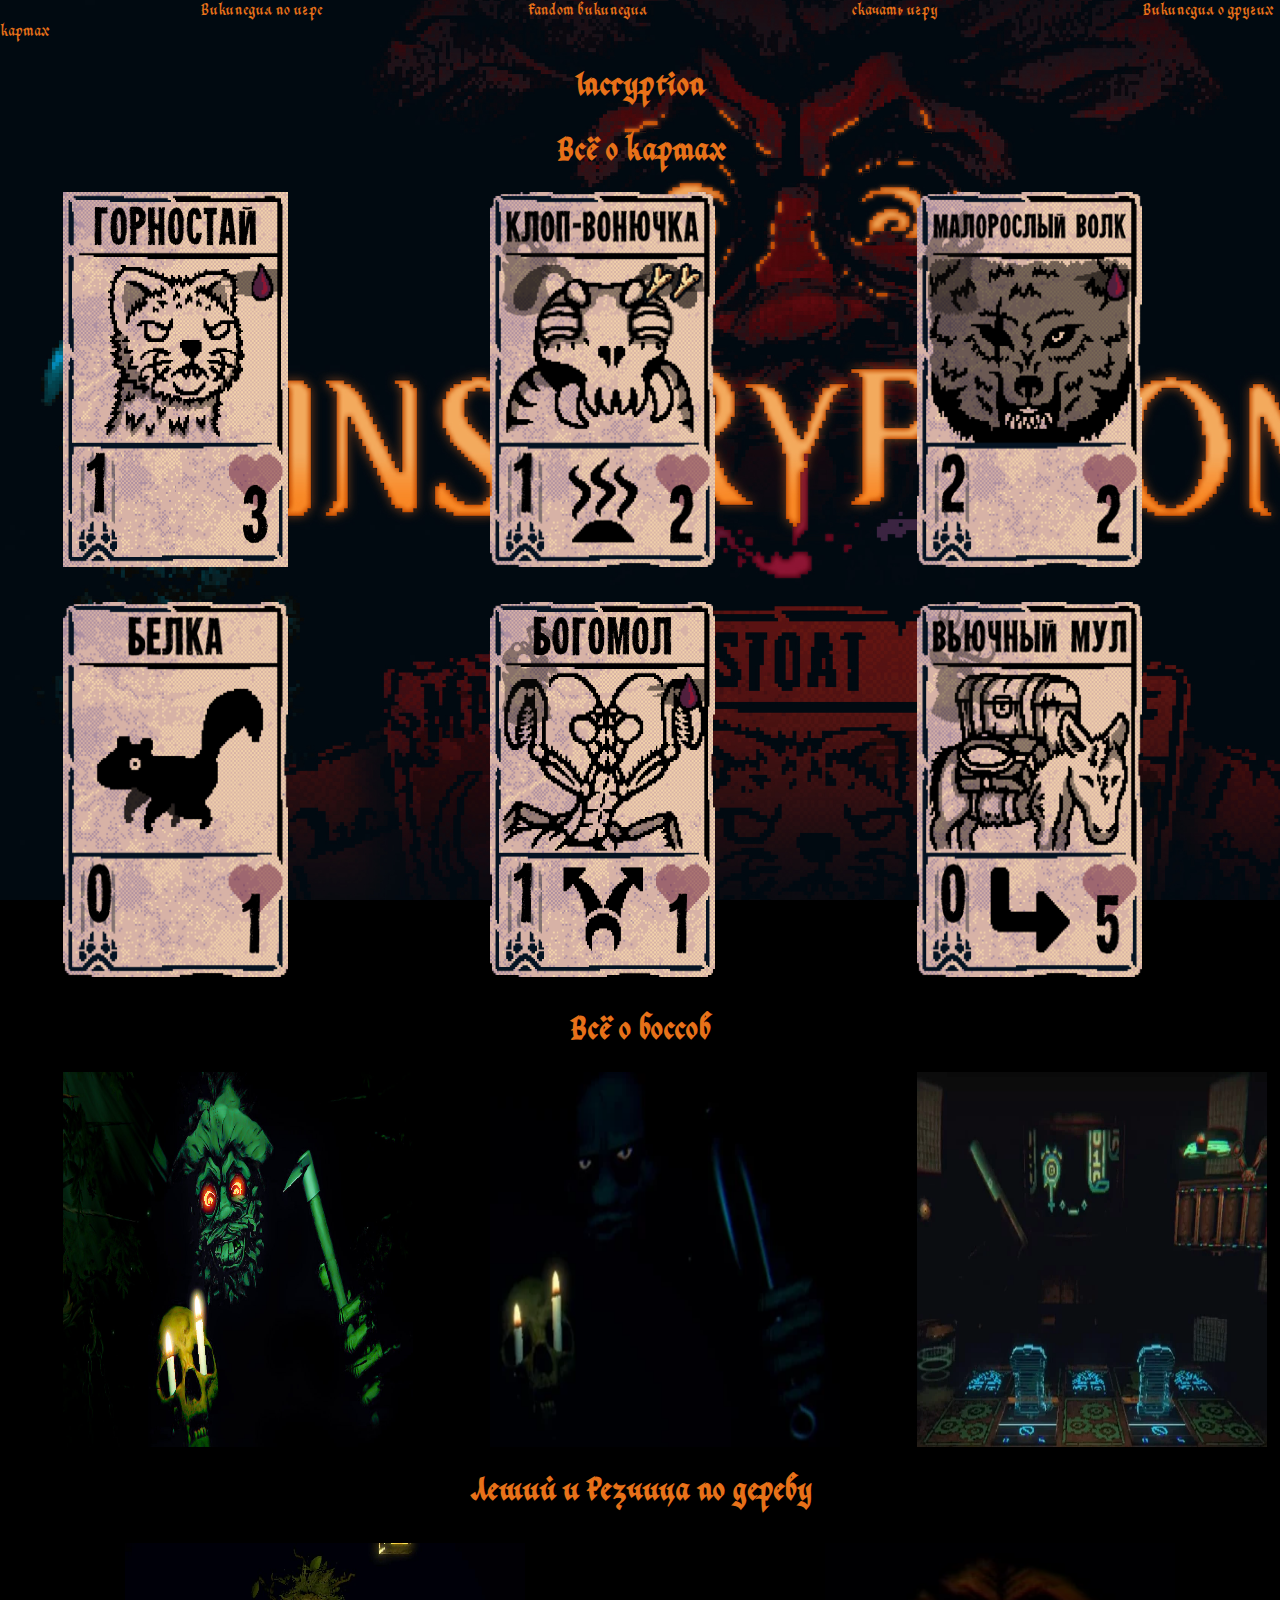
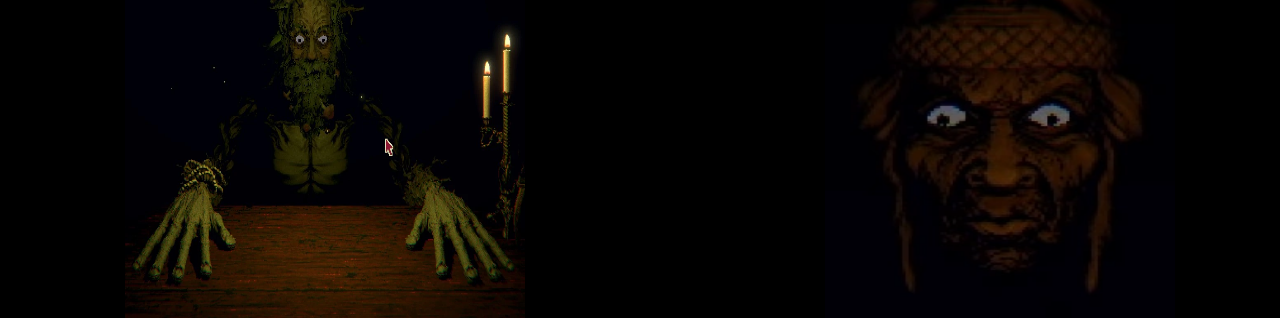
<file: index.html>
<!DOCTYPE html>
<html>
<head>
	<meta charset="utf-8">
	<meta name="viewport" content="width=device-width, initial-scale=1">
	<title class="GG">inscryption</title>
	<link rel="stylesheet" type="text/css" href="18.css">
</head>
<body>
	<div class="A" >
		<div >
			<a href="https://ru.wikipedia.org/wiki/Inscryption#:~:text=Inscryption" class="ah GG">Википедия по игре</a>
			<a href="https://inscryption.fandom.com/ru/wiki/Inscryption_" class="ah GG">Fandom википедия</a>
			<a href="https://store.steampowered.com/app/1092790/Inscryption/" class="ah GG">скачать игру</a>
			<a href="https://inscryption.fandom.com/ru/wiki/" class="ah GG">Википедия о других картах</a>
		</div>
			<h1 class="c GG">Incryption</h1>
		<div class="H">
			<h1 class="GG" style="color:#e77119;text-align: center;">Всё о картах</h1>
		<div class="DD">	
			<div class="I">
				<a href="ff.html">
				<img src="Г.webp" class="II"></a>
			</div>
			<div class="I">
				<a href="f.html">
				<img src="К.webp" class="II"></a>
			</div>
			<div class="I">
				<a href="fff.html">
				<img src="В.webp" class="II"></a>
			</div>
			</div>
		</div>
		<div class="H">
			<div class="DD">
			<div class="IIIIII">
				<a href="bf.html">
					<img src="b.webp"  class="II">
				</a>
			</div>
			<div class="IIIIII">
				<a href="bg.html">
					<img src="G.webp"  class="II">
				</a>
			</div>
			<div class="IIIIII">
				<a href="BM.html">
					<img src="v.webp"  class="II">
				</a>
			</div>
		</div>
		</div>
		<div class="H">
			<h1 class="GG" style="color:#e77119;text-align: center; margin-top: 65px;">Всё о боссов</h1>
			<div class="DD">
			<div class="I">
				<a href="С.html">
					<img src="Ш.jpg"  class="III">
				</a>
			</div>
			<div class="I">
				<a href="Р.html">
					<img src="Р.webp"  class="III">
				</a>
			</div>
			<div class="I">
				<a href="O.html">
					<img src="О.webp"   class="III">
				</a>
			</div>
		</div>
		<div class="H">
			<div class="Div">
			<h1 style="color:#e77119; text-align: center;" class="GG">Леший и Резчица по дереву</h1>
		</div>
		<div class="div">
		</div>
			<div class="DD">
			<a href="L.html">
				<img src="Л.webp" class="IIII">
			</a>
				<a href="1a.html">
					<img src="d.webp" class="III ml">
				</a>
			</div>
		</div>
	</div>
</body>
</html>
</file>
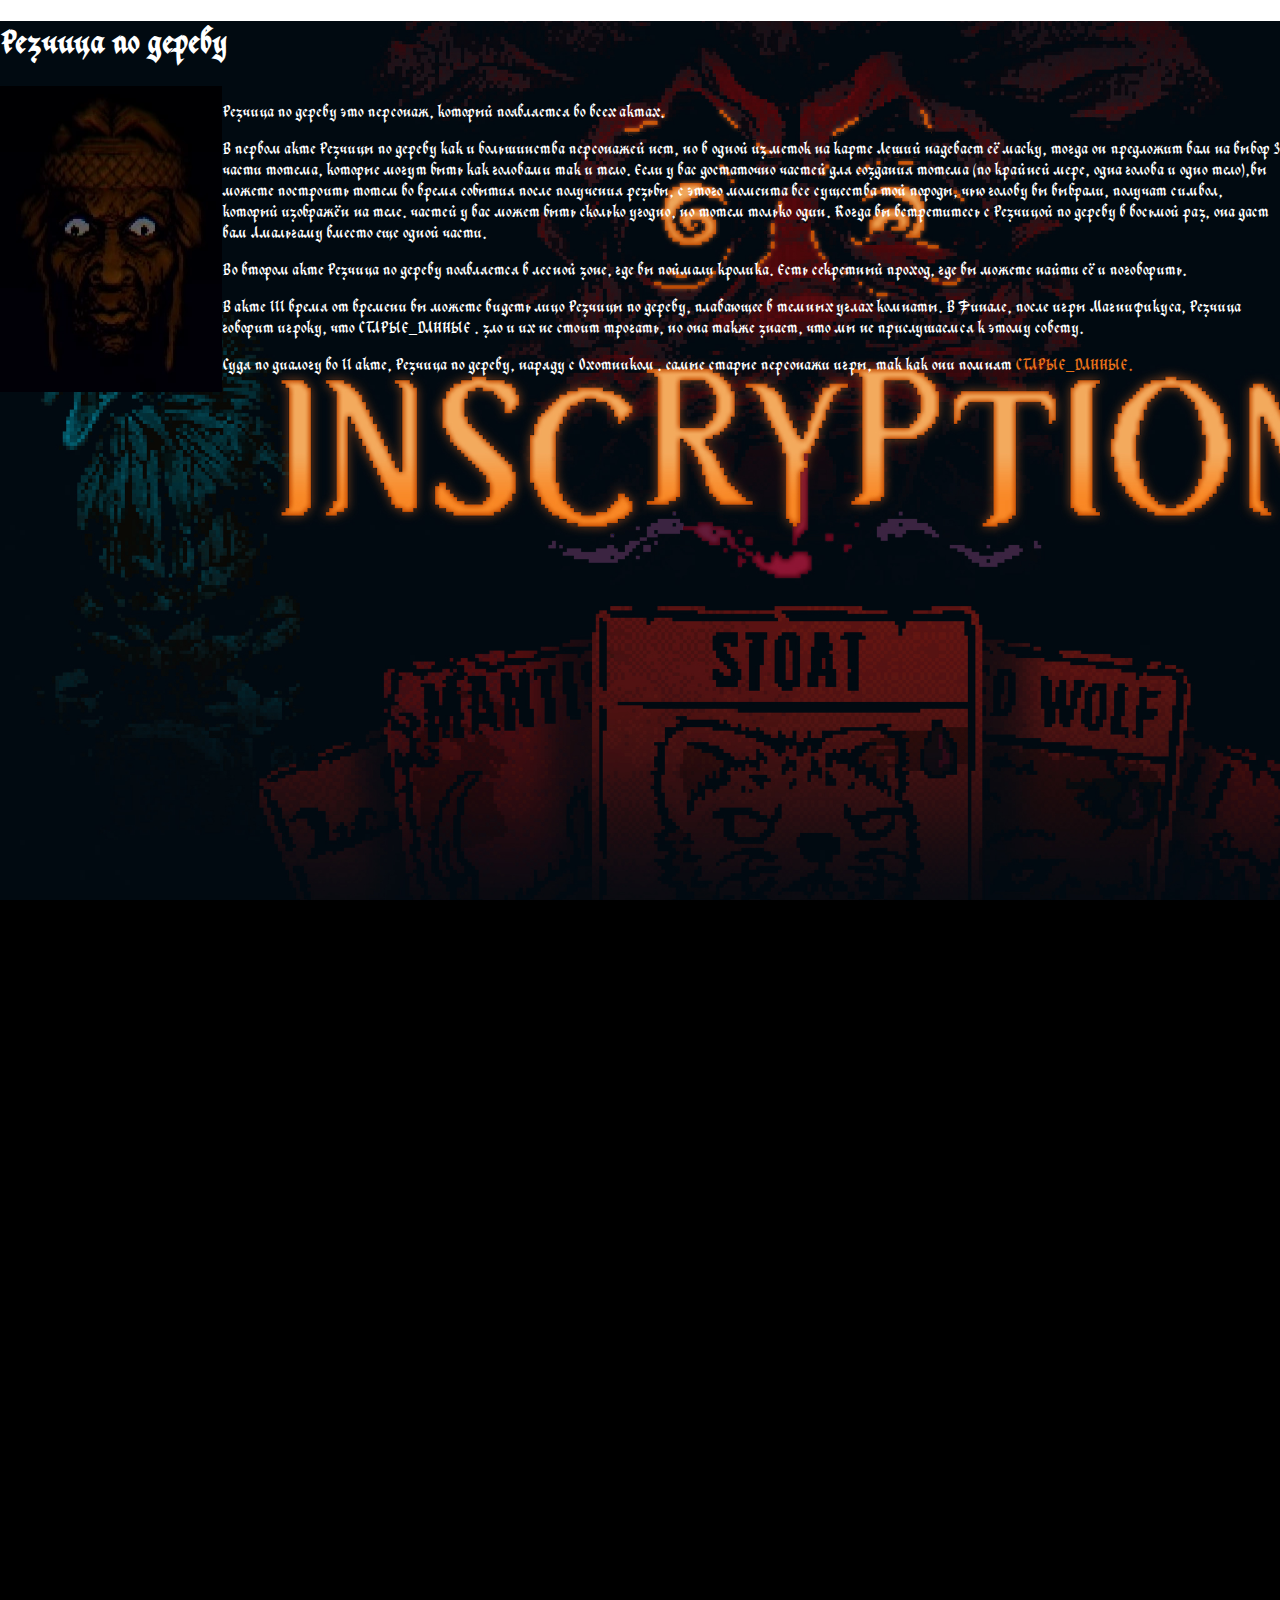
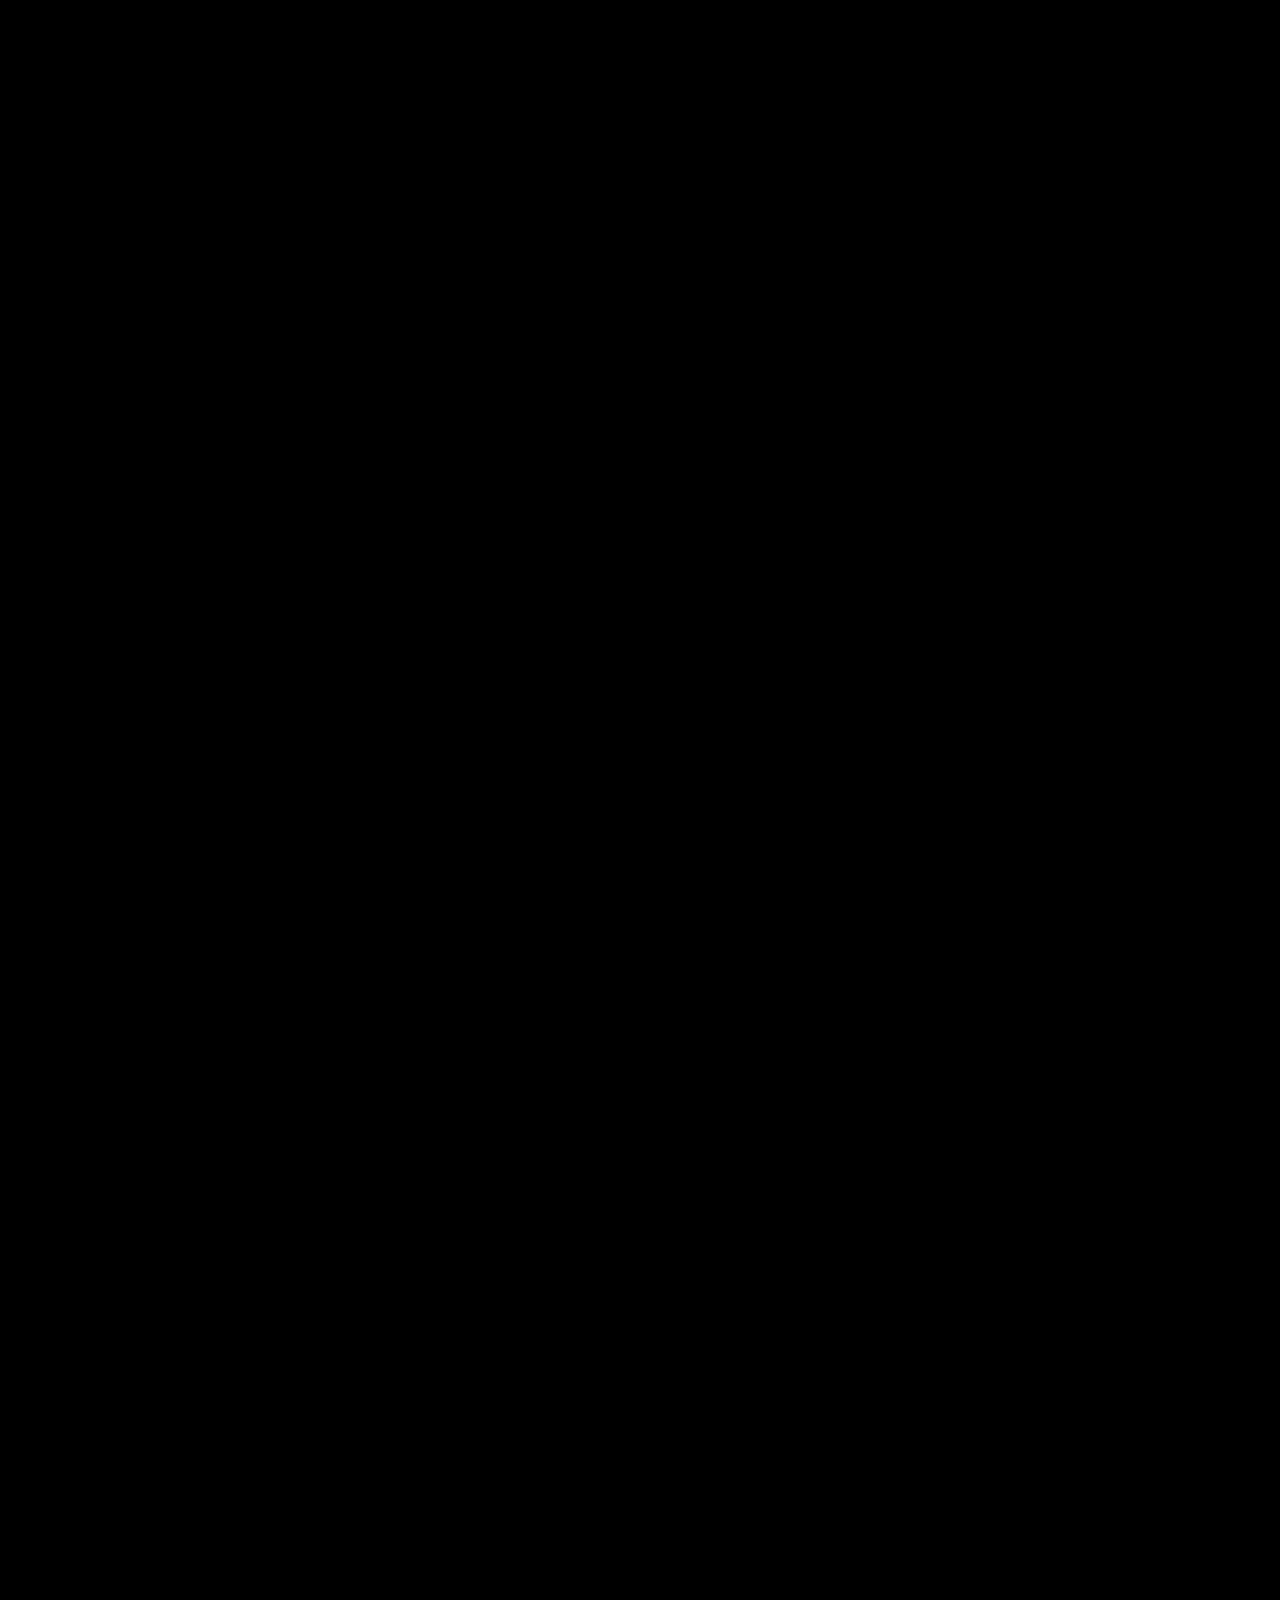
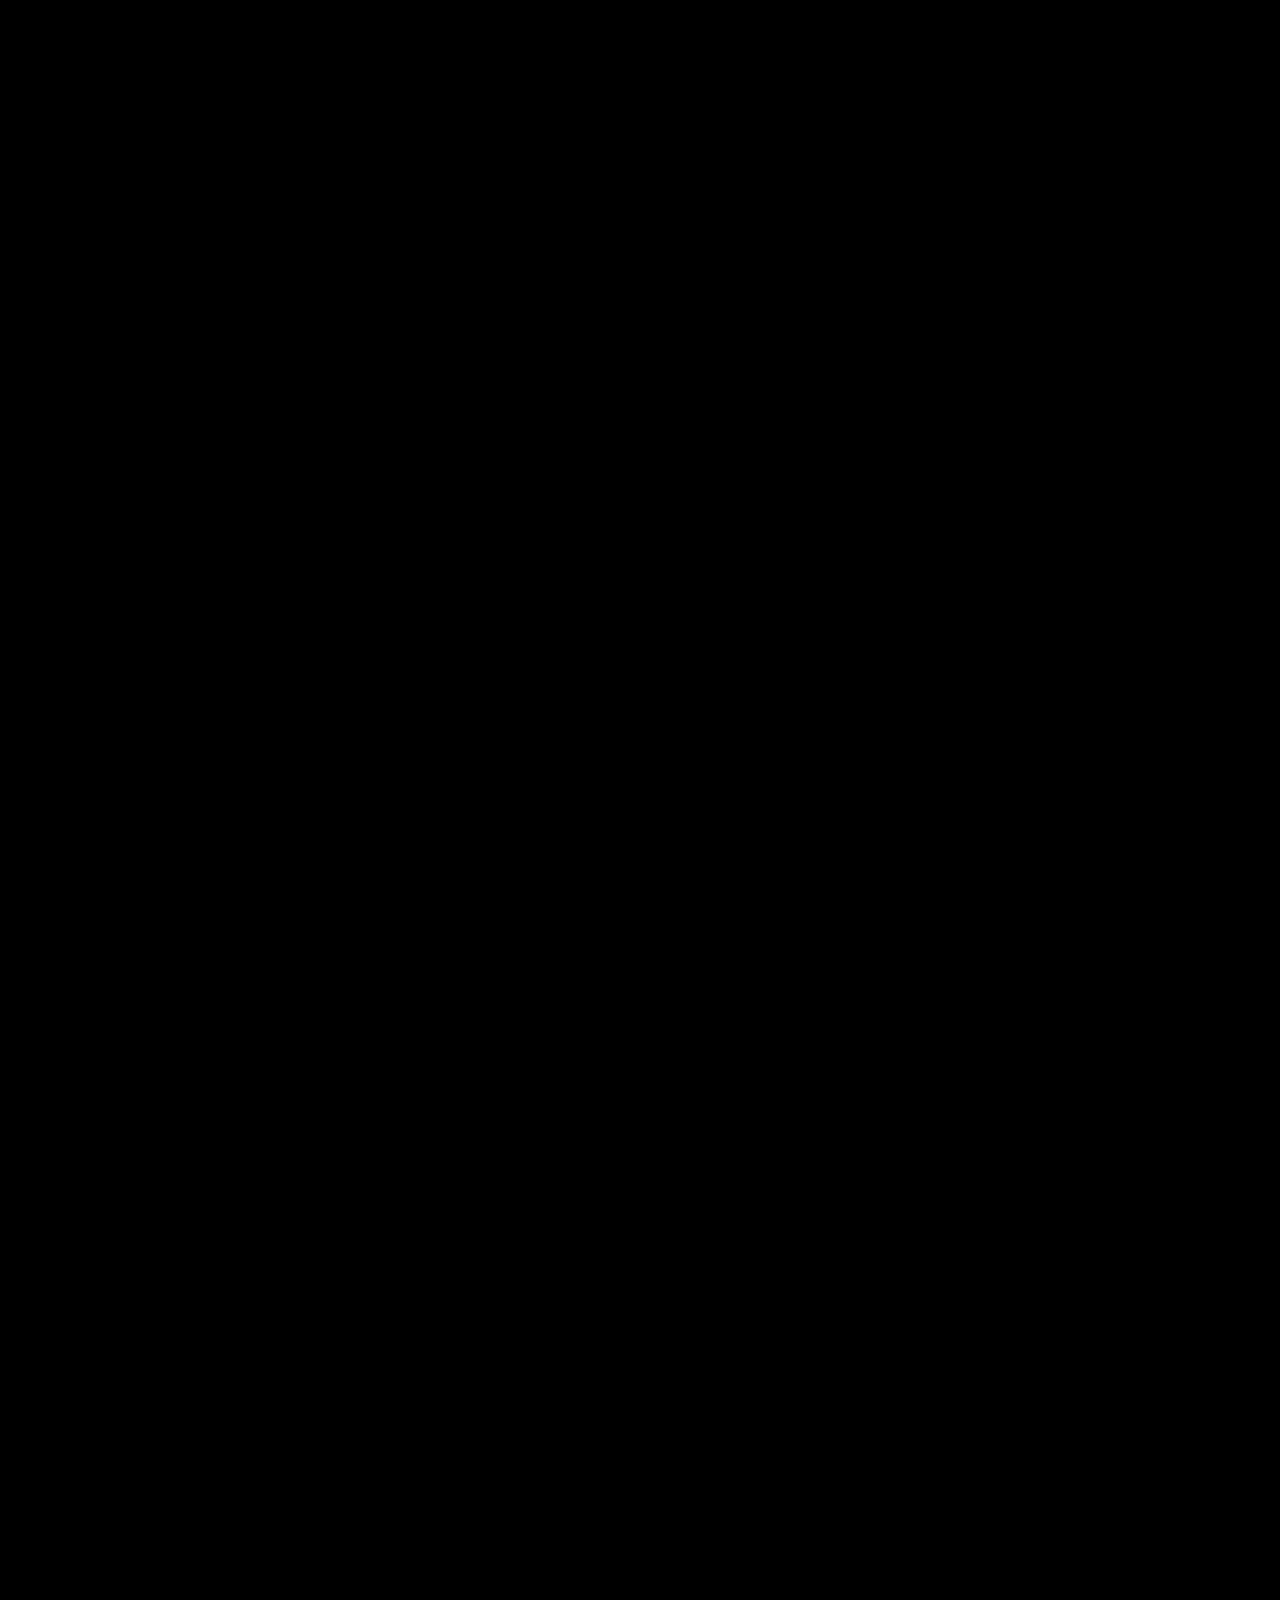
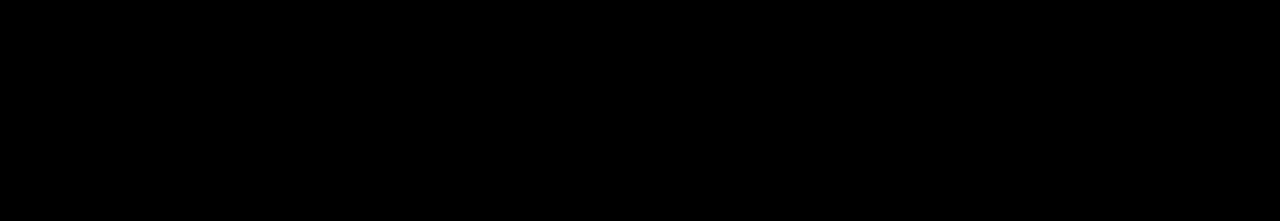
<file: 1a.html>
<!DOCTYPE html>
<html>
<head>
	<meta charset="utf-8">
	<meta name="viewport" content="width=device-width, initial-scale=1">
	<title>Резчица по дереву</title>
	<link rel="stylesheet" type="text/css" href="18.css">
</head>
<body>
<div style="background: black;
	height: 5000px;
	background-size: cover;
	background-image: url(i.jpg);
	background-repeat: no-repeat;
	background-attachment: fixed;" class="GG">
	<h1 style="color: white;" > Резчица по дереву</h1>
		<div style="display: flex;"><img src="d.webp">
			<div>
				<p style="color:white;">Резчица по дереву это персонаж, который появляется во всех актах.</p>
				<p style="color:white;">В первом акте Резчицы по дереву как и большинства персонажей нет, но в одной из меток на карте Леший надевает её маску, тогда он предложит вам на выбор 3 части тотема, которые могут быть как головами так и тело. Если у вас достаточно частей для создания тотема (по крайней мере, одна голова и одно тело),вы можете построить тотем во время события после получения резьбы, с этого момента все существа той породы, чью голову вы выбрали, получат символ, который изображён на теле; частей у вас может быть сколько угодно, но тотем только один. Когда вы встретитесь с Резчицой по дереву в восьмой раз, она даст вам Амальгаму вместо еще одной части.</p>
				<p style="color:white;">Во втором акте Резчица по дереву появляется в лесной зоне, где вы поймали кролика. Есть секретный проход, где вы можете найти её и поговорить.</p>
				<p style="color:white;">В акте III время от времени вы можете видеть лицо Резчицы по дереву, плавающее в темных углах комнаты. В Финале, после игры Магнификуса, Резчица говорит игроку, что СТАРЫЕ_ДАННЫЕ — зло и их не стоит трогать, но она также знает, что мы не прислушаемся к этому совету.</p>
				<p style="color:white;">Судя по диалогу во II акте, Резчица по дереву, наряду с Охотником — самые старые персонажи игры, так как они помнят <a href="https://inscryption.fandom.com/ru/wiki/" class="ahh"> СТАРЫЕ_ДАННЫЕ.</a></p>
				<p style="color:white;"></p>
				<p style="color:white;"></p>
			</div>
		</div>
</div>
</body></html>
</file>
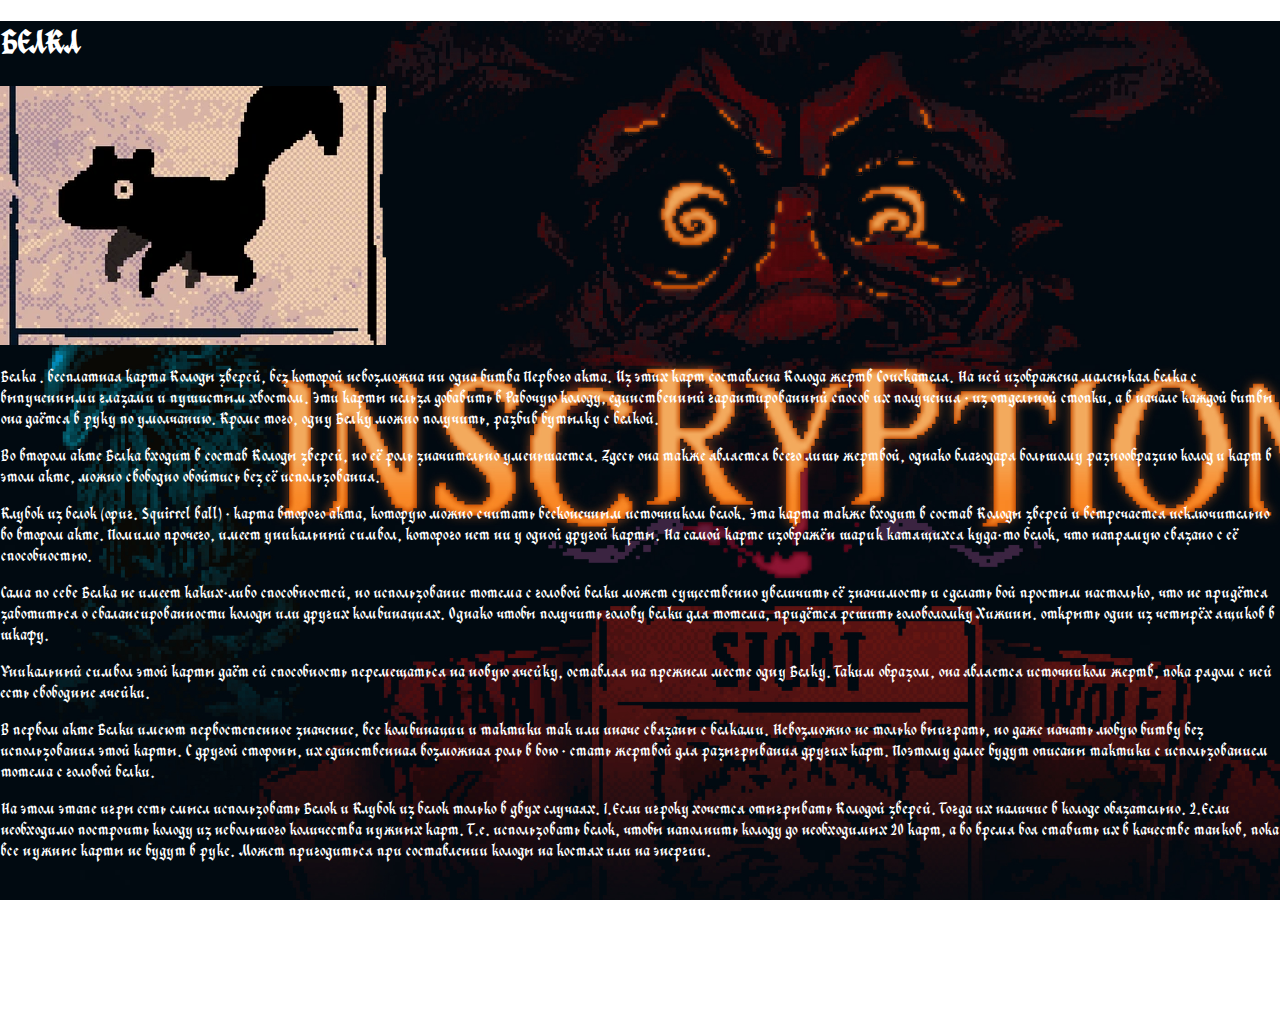
<file: bf.html>
<!DOCTYPE html>
<html>
<head>
	<meta charset="utf-8">
	<meta name="viewport" content="width=device-width, initial-scale=1">
		<link rel="stylesheet" type="text/css" href="18.css">
	<title>Колода зверей</title>
</head>
<body>
<div style="height: 1000px;
	background-size: cover;
	background-image: url(i.jpg);
	background-repeat: no-repeat;
	background-attachment: fixed;"
	class="GG">
	<h1 style="color:white;">БЕЛКА</h1>
	<img src="BB.webp">
<p style="color: white; ">Белка  — бесплатная карта Колоды зверей, без которой невозможна ни одна битва Первого акта. Из этих карт составлена Колода жертв Соискателя. На ней изображена маленькая белка с выпученными глазами и пушистым хвостом. Эти карты нельзя добавить в Рабочую колоду, единственный гарантированный способ их получения - из отдельной стопки, а в начале каждой битвы она даётся в руку по умолчанию. Кроме того, одну Белку можно получить, разбив бутылку с белкой.</p>
<p style="color:white;">Во втором акте Белка входит в состав Колоды зверей, но её роль значительно уменьшается. Здесь она также является всего лишь жертвой, однако благодаря большому разнообразию колод и карт в этом акте, можно свободно обойтись без её использования.</p>
<p style="color:white;">Клубок из белок (ориг. Squirrel ball) - карта второго акта, которую можно считать бесконечным источником белок. Эта карта также входит в состав Колоды зверей и встречается исключительно во втором акте. Помимо прочего, имеет уникальный символ, которого нет ни у одной другой карты. На самой карте изображён шарик катящихся куда-то белок, что напрямую связано с её способностью.</p>
<p style="color:white;">Сама по себе Белка не имеет каких-либо способностей, но использование тотема с головой белки может существенно увеличить её значимость и сделать бой простым настолько, что не придётся заботиться о сбалансированности колоды или других комбинациях. Однако чтобы получить голову белки для тотема, придётся решить головоломку Хижины: открыть один из четырёх ящиков в шкафу.</p>
<p style="color:white;">Уникальный символ этой карты даёт ей способность перемещаться на новую ячейку, оставляя на прежнем месте одну Белку. Таким образом, она является источником жертв, пока рядом с ней есть свободные ячейки.</p>
<p style="color:white;">В первом акте Белки имеют первостепенное значение, все комбинации и тактики так или иначе связаны с белками. Невозможно не только выиграть, но даже начать любую битву без использования этой карты. С другой стороны, их единственная возможная роль в бою - стать жертвой для разыгрывания других карт. Поэтому далее будут описаны тактики с использованием тотема с головой белки.

</p>
<p style="color:white;">На этом этапе игры есть смысл использовать Белок и Клубок из белок только в двух случаях:

1.Если игроку хочется отыгрывать Колодой зверей. Тогда их наличие в колоде обязательно.
2.Если необходимо построить колоду из небольшого количества нужных карт. Т.е. использовать белок, чтобы наполнить колоду до необходимых 20 карт, а во время боя ставить их в качестве танков, пока все нужные карты не будут в руке. Может пригодиться при составлении колоды на костях или на энергии.</p>
</div>
</body>
</html>
</file>
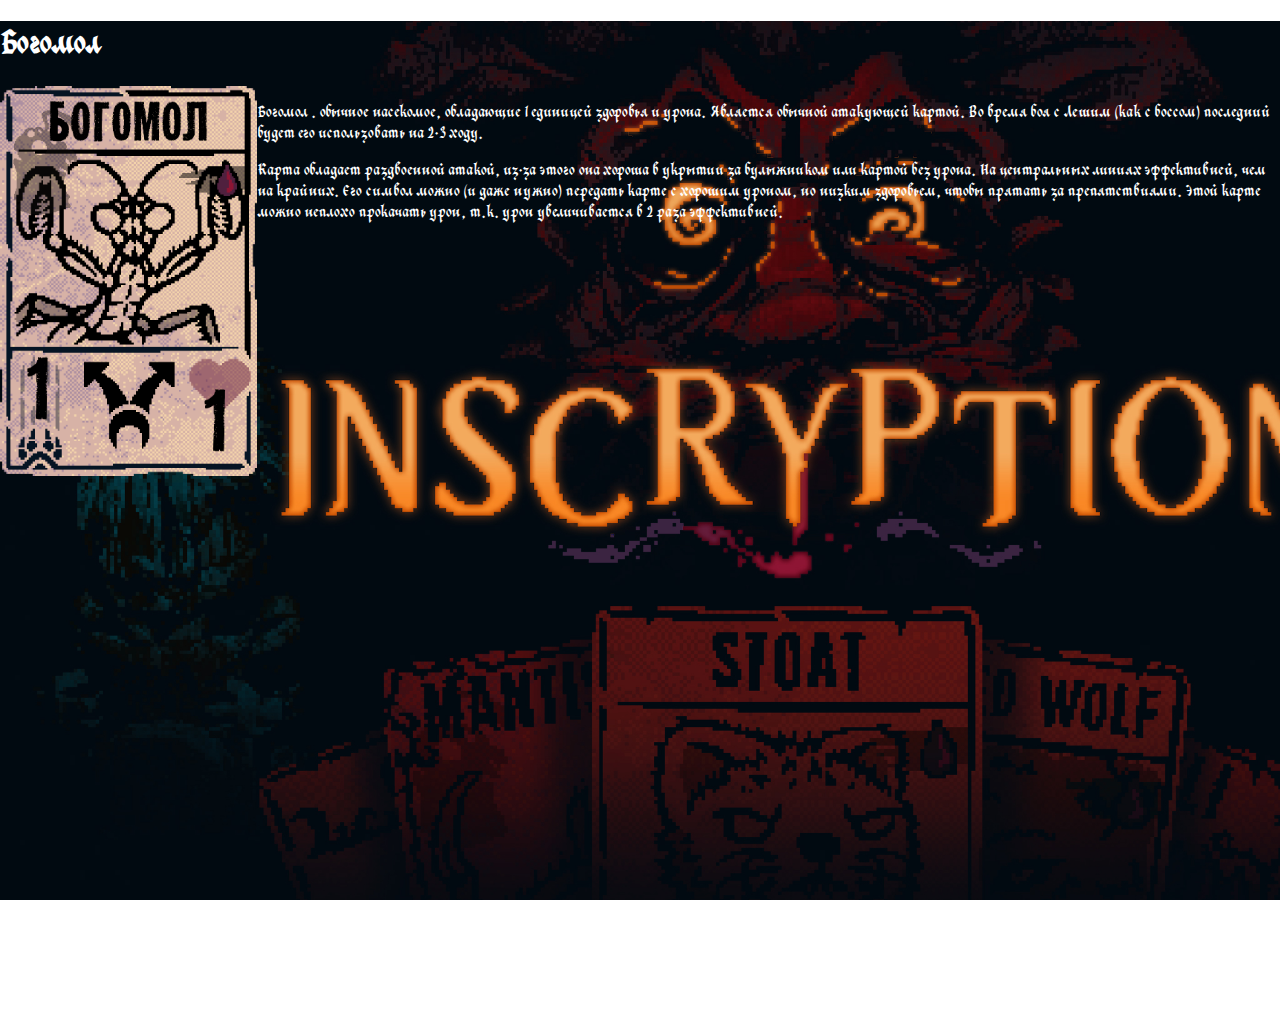
<file: bg.html>
<!DOCTYPE html>
<html>
<head>
	<meta charset="utf-8">
	<meta name="viewport" content="width=device-width, initial-scale=1">
		<link rel="stylesheet" type="text/css" href="18.css">
	<title>Колода зверей</title>
</head>
<body>
<div style="height: 1000px;
	background-size: cover;
	background-image: url(i.jpg);
	background-repeat: no-repeat;
	background-attachment: fixed;" class="GG">
	<h1 style="color:white;">Богомол</h1>
	<div style="display: flex;">
	<img src="G.webp" style="height:390px; width: 290px;">
	<div>
	<p style="color:white;">Богомол — обычное насекомое, обладающие 1 единицей здоровья и урона. Является обычной атакующей картой. Во время боя с Лешим (как с боссом) последний будет его использовать на 2-3 ходу.</p>
	<p style="color:white;">Карта обладает раздвоенной атакой, из-за этого она хороша в укрытии за булыжником или картой без урона. На центральных линиях эффективней, чем на крайних. Его символ можно (и даже нужно) передать карте с хорошим уроном, но низким здоровьем, чтобы прятать за препятствиями. Этой карте можно неплохо прокачать урон, т.к. урон увеличивается в 2 раза эффективней.</p></div>
</div>
</div>
</body>
</html>
</file>
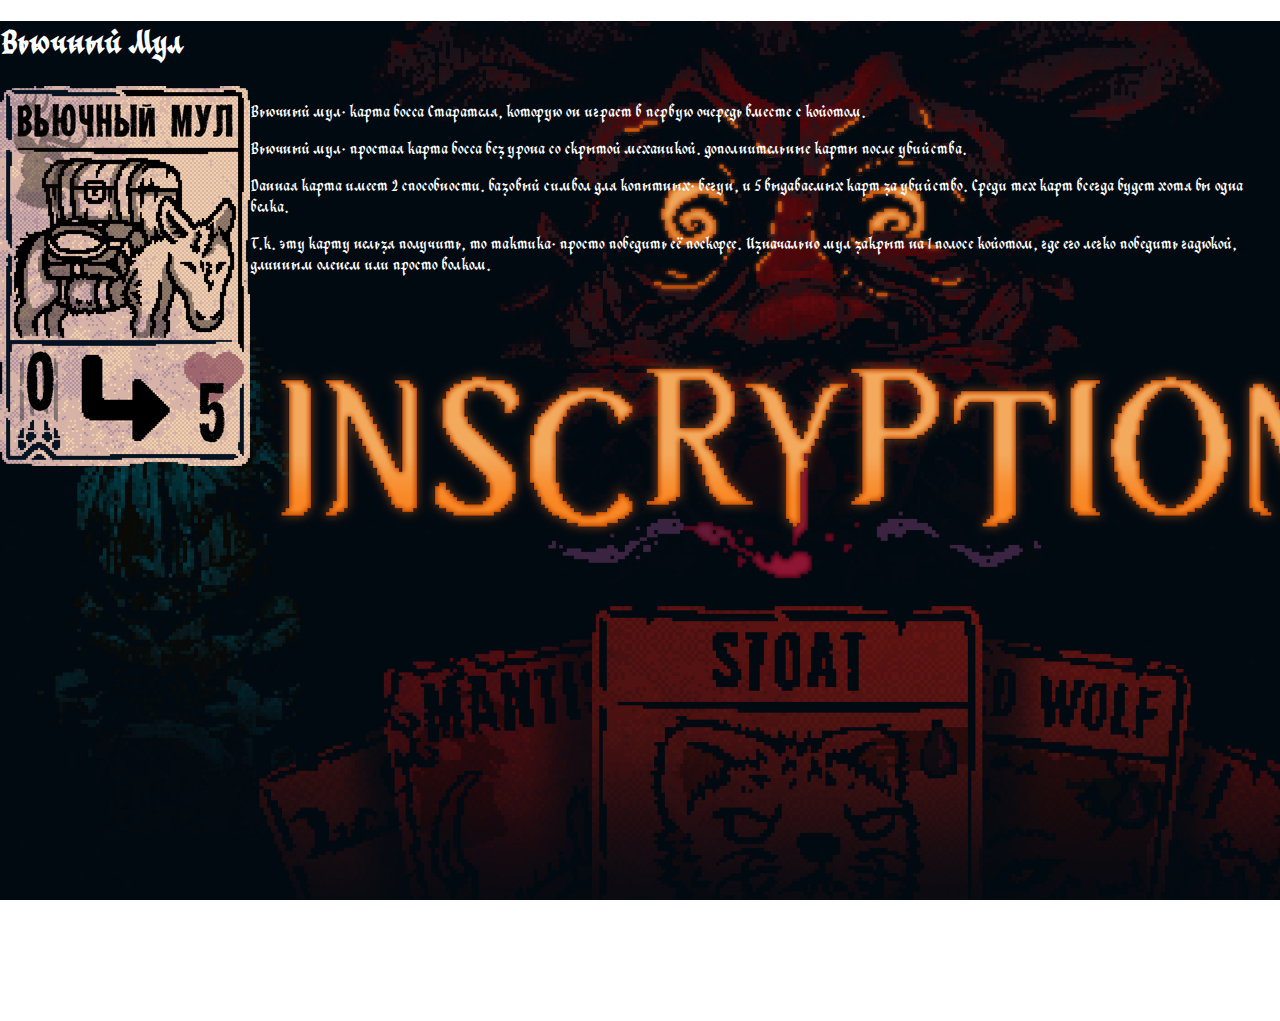
<file: BM.html>
<!DOCTYPE html>
<html>
<head>
	<meta charset="utf-8">
	<meta name="viewport" content="width=device-width, initial-scale=1">
	<title >Колода зверей</title>
	<link rel="stylesheet" type="text/css" href="18.css">
</head>
<body>
<div style="height: 1000px;
	background-size: cover;
	background-image: url(i.jpg);
	background-repeat: no-repeat;
	background-attachment: fixed; "class="GG">
	<h1 style="color:white;">Вьючный Мул</h1>
	<div style="display: flex;">
	<img src="v.webp">
	<div>
	<p style="color: white;">Вьючный мул- карта босса Старателя, которую он играет в первую очередь вместе с койотом.</p>
	<p style="color: white;">Вьючный мул- простая карта босса без урона со скрытой механикой: дополнительные карты после убийства.</p>
	<p style="color: white;">Данная карта имеет 2 способности: базовый символ для копытных- бегун, и 5 выдаваемых карт за убийство. Среди тех карт всегда будет хотя бы одна белка.</p>
	<p style="color: white;">Т.к. эту карту нельзя получить, то тактика- просто победить её поскорее. Изначально мул закрыт на 1 полосе койотом, где его легко победить гадюкой, длинным оленем или просто волком.</p></div></div>
</div>
</body>
</html>
</file>
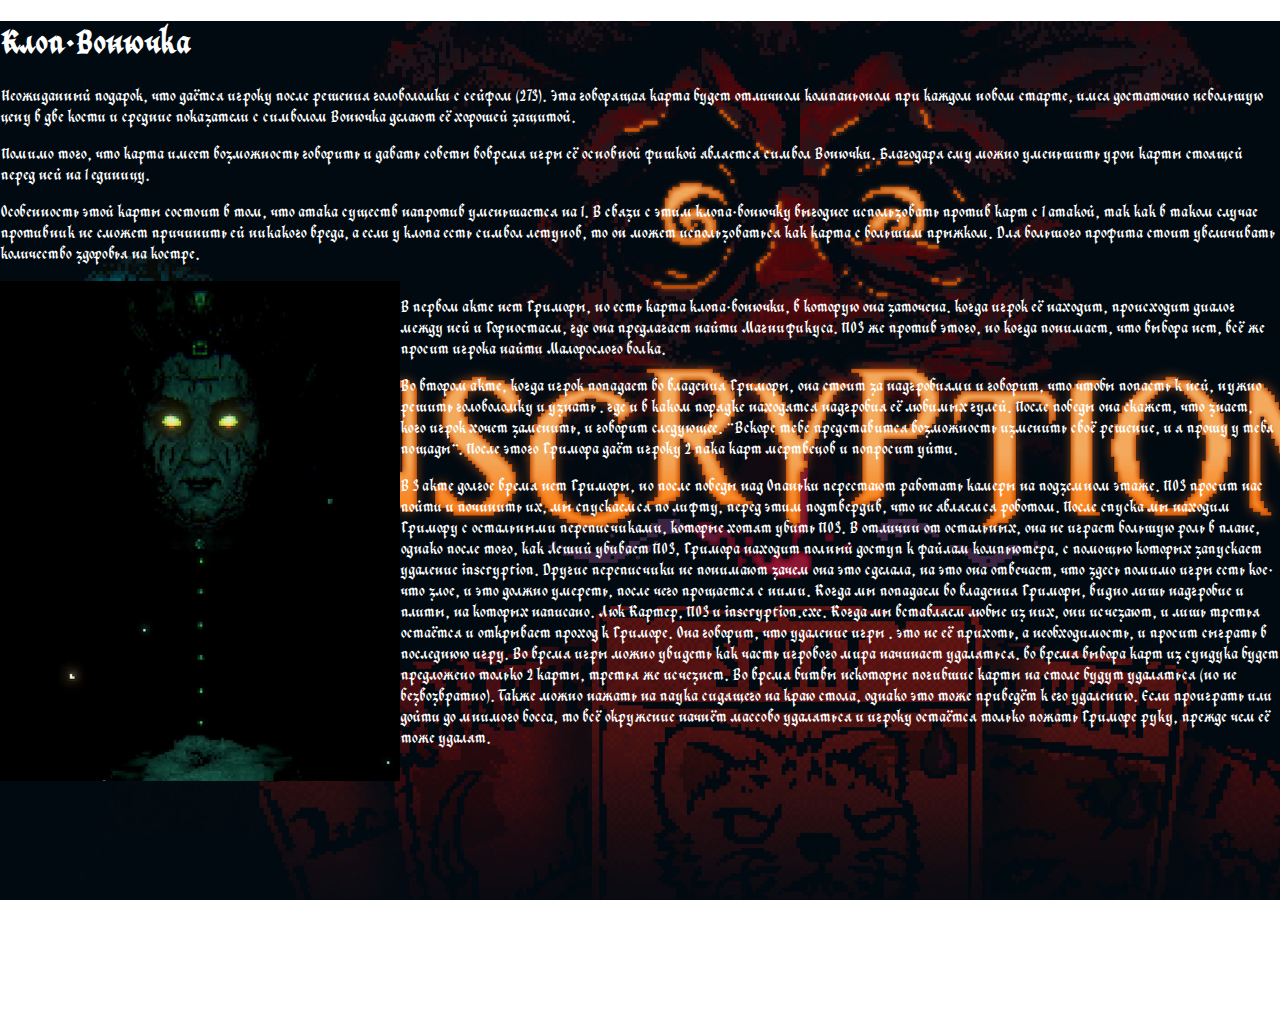
<file: f.html>
<!DOCTYPE html>
<html>
<head>
	<meta charset="utf-8">
	<meta name="viewport" content="width=device-width, initial-scale=1">
	<title >Говорящая карта</title>
	<link rel="stylesheet" type="text/css" href="18.css">
</head>
<body>
	<div style="height: 1000px;
	background-size: cover;
	background-image: url(i.jpg);
	background-repeat: no-repeat;
	background-attachment: fixed;
	" class="GG">
	<h1 style="color: white;">Клоп-Вонючка</h1>
	<p style="color: white;">Неожиданный подарок, что даётся игроку после решения головоломки с сейфом (273). Эта говорящая карта будет отличном компаньоном при каждом новом старте, имея достаточно небольшую цену в две кости и средние показатели с символом Вонючка делают её хорошей защитой.</p>
	<p style="color: white;">Помимо того, что карта имеет возможность говорить и давать советы вовремя игры её основной фишкой является символ Вонючки. Благодаря ему можно уменьшить урон карты стоящей перед ней на 1 единицу.</p>
	<p style="color: white;">Особенность этой карты состоит в том, что атака существ напротив уменьшается на 1. В связи с этим клопа-вонючку выгоднее использовать против карт с 1 атакой, так как в таком случае противник не сможет причинить ей никакого вреда, а если у клопа есть символ летунов, то он может использоваться как карта с большим прыжком. Для большого профита стоит увеличивать количество здоровья на костре.</p>
	<div style="display: flex;">
		<img src="Gr.webp" style="height:500px; width: 450px;">
		<div>
	<p style="color: white;">В первом акте нет Гриморы, но есть карта клопа-вонючки, в которую она заточена; когда игрок её находит, происходит диалог между ней и Горностаем, где она предлагает найти Магнификуса. П03 же против этого, но когда понимает, что выбора нет, всё же просит игрока найти Малорослого волка.</p>
	<p style="color: white;">Во втором акте, когда игрок попадает во владения Гриморы, она стоит за надгробиями и говорит, что чтобы попасть к ней, нужно решить головоломку и узнать – где и в каком порядке находятся надгробия её любимых гулей. После победы она скажет, что знает, кого игрок хочет заменить, и говорит следующее: "Вскоре тебе представится возможность изменить своё решение, и я прошу у тебя пощады". После этого Гримора даёт игроку 2 пака карт мертвецов и попросит уйти.</p>
	<p style="color:white;">В 3 акте долгое время нет Гриморы, но после победы над Опаньки перестают работать камеры на подземном этаже. П03 просит нас пойти и починить их, мы спускаемся по лифту, перед этим подтвердив, что не являемся роботом. После спуска мы находим Гримору с остальными переписчиками, которые хотят убить П03. В отличии от остальных, она не играет большую роль в плане, однако после того, как Леший убивает П03, Гримора находит полный доступ к файлам компьютера, с помощью которых запускает удаление inscryption. Другие переписчики не понимают зачем она это сделала, на это она отвечает, что здесь помимо игры есть кое-что злое, и это должно умереть, после чего прощается с ними. Когда мы попадаем во владения Гриморы, видно лишь надгробие и плиты, на которых написано: Люк Картер, П03 и inscryption.exe. Когда мы вставляем любые из них, они исчезают, и лишь третья остаётся и открывает проход к Гриморе. Она говорит, что удаление игры – это не её прихоть, а необходимость, и просит сыграть в последнюю игру. Во время игры можно увидеть как часть игрового мира начинает удаляться: во время выбора карт из сундука будет предложено только 2 карты, третья же исчезнет; Во время битвы некоторые погибшие карты на столе будут удаляться (но не безвозвратно); Также можно нажать на паука сидящего на краю стола, однако это тоже приведёт к его удалению. Если проиграть или дойти до мнимого босса, то всё окружение начнёт массово удаляться и игроку остаётся только пожать Гриморе руку, прежде чем её тоже удалят.

</p>
</div>
	</div>	

</div>
</body>
</html>
</file>
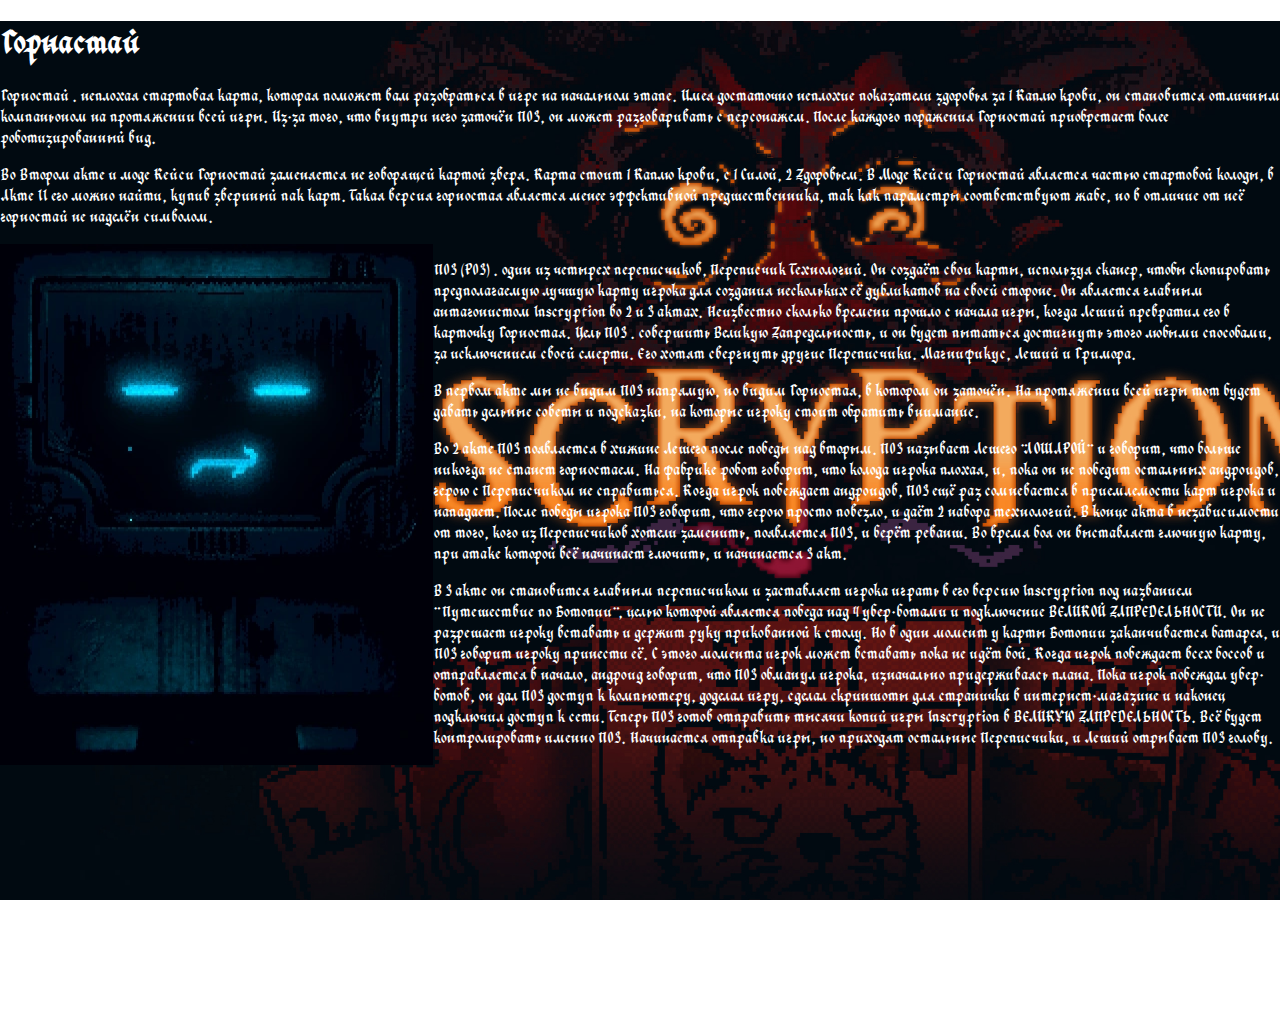
<file: ff.html>
<!DOCTYPE html>
<html>
<head>
	<meta charset="utf-8">
	<meta name="viewport" content="width=device-width, initial-scale=1">
<title>Говоращая карта</title>	<link rel="stylesheet" type="text/css" href="18.css">
</head>
<body>
<div style="height: 1000px;
	background-size: cover;
	background-image: url(i.jpg);
	background-repeat: no-repeat;
	background-attachment: fixed;" class="GG">
<h1 style="color: white;" >Горнастай</h1>
<p style="color: white;">Горностай — неплохая стартовая карта, которая поможет вам разобраться в игре на начальном этапе. Имея достаточно неплохие показатели здоровья за 1 Каплю крови, он становится отличным компаньоном на протяжении всей игры. Из-за того, что внутри него заточён П03, он может разговаривать с персонажем. После каждого поражения Горностай приобретает более роботизированный вид.</p>
<p style="color: white;">Во Втором акте и моде Кейси Горностай заменяется не говорящей картой зверя. Карта стоит 1 Каплю крови, с 1 Силой, 2 Здоровьем. В Моде Кейси Горностай является частью стартовой колоды, в Акте II его можно найти, купив звериный пак карт. Такая версия горностая является менее эффективной предшественника, так как параметры соответствуют жабе, но в отличие от неё горностай не наделён символом.</p>
<div style="display: flex;">
<img src="ПОЗ.webp">
<div>
<p style="color: white;">П03 (P03) — один из четырех переписчиков, Переписчик Технологий. Он создаёт свои карты, используя сканер, чтобы скопировать предполагаемую лучшую карту игрока для создания нескольких её дубликатов на своей стороне. Он является главным антагонистом Inscryption во 2 и 3 актах.

Неизвестно сколько времени прошло с начала игры, когда Леший превратил его в карточку Горностая.

Цель П03 — совершить Великую Запредельность, и он будет пытаться достигнуть этого любыми способами, за исключением своей смерти. Его хотят свергнуть другие Переписчики: Магнификус, Леший и Гримора.</p>
<p style="color: white;">В первом акте мы не видим П03 напрямую, но видим Горностая, в котором он заточён. На протяжении всей игры тот будет давать дельные советы и подсказки, на которые игроку стоит обратить внимание.</p>
<p style="color: white;">Во 2 акте П03 появляется в хижине Лешего после победы над вторым. П03 называет Лешего "ЛОШАРОЙ" и говорит, что больше никогда не станет горностаем. На фабрике робот говорит, что колода игрока плохая, и, пока он не победит остальных андроидов, герою с Переписчиком не справиться. Когда игрок побеждает андроидов, П03 ещё раз сомневается в приемлемости карт игрока и нападает. После победы игрока П03 говорит, что герою просто повезло, и даёт 2 набора технологий. В конце акта в независимости от того, кого из Переписчиков хотели заменить, появляется П03, и берёт реванш. Во время боя он выставляет глючную карту, при атаке которой всё начинает глючить, и начинается 3 акт.</p>
<p style="color: white;">В 3 акте он становится главным переписчиком и заставляет игрока играть в его версию Inscryption под названием "Путешествие по Ботопии", целью которой является победа над 4 убер-ботами и подключение ВЕЛИКОЙ ЗАПРЕДЕЛЬНОСТИ. Он не разрешает игроку вставать и держит руку прикованной к столу. Но в один момент у карты Ботопии заканчивается батарея, и П03 говорит игроку принести её. С этого момента игрок может вставать пока не идёт бой. Когда игрок побеждает всех боссов и отправляется в начало, андроид говорит, что П03 обманул игрока, изначально придерживаясь плана. Пока игрок побеждал убер-ботов, он дал П03 доступ к компьютеру, доделал игру, сделал скриншоты для странички в интернет-магазине и наконец подключил доступ к сети. Теперь П03 готов отправить тысячи копий игры Inscryption в ВЕЛИКУЮ ЗАПРЕДЕЛЬНОСТЬ. Всё будет контролировать именно П03. Начинается отправка игры, но приходят остальные Переписчики, и Леший отрывает П03 голову.</p>
</div>
</div>
</div>
</body>
</html>
</file>
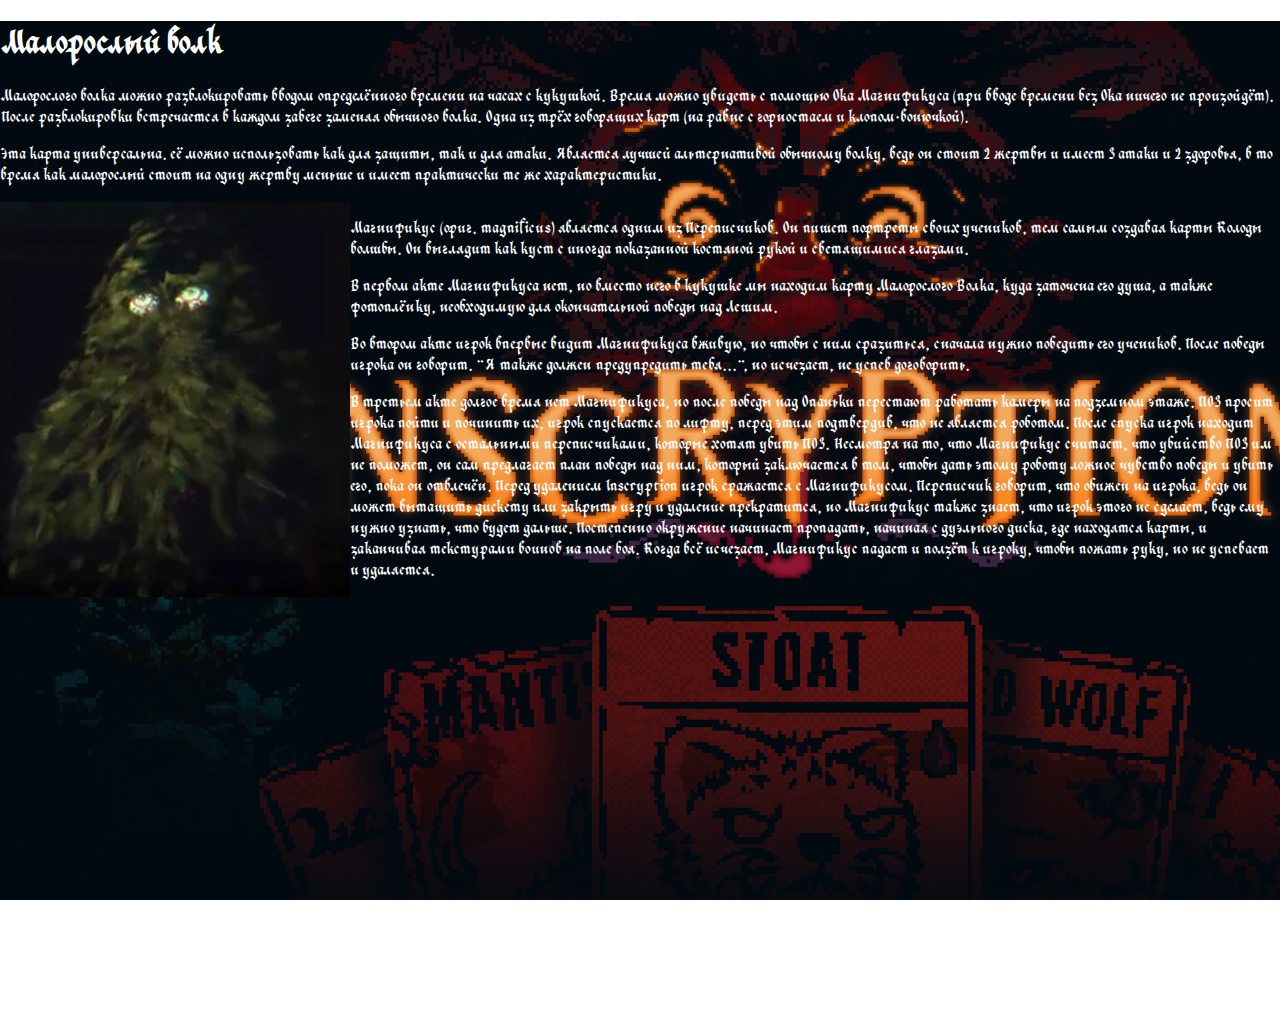
<file: fff.html>
<!DOCTYPE html>
<html>
<head>
	<meta charset="utf-8">
	<meta name="viewport" content="width=device-width, initial-scale=1">
<title>Говоращая карта</title>	<link rel="stylesheet" type="text/css" href="18.css">
</head>
<body>
<div style="height: 1000px;
	background-size: cover;
	background-image: url(i.jpg);
	background-repeat: no-repeat;
	background-attachment: fixed;" class="GG">
	<h1 style="color: white;">Малорослый волк</h1>
	<p style="color: white;">Малорослого волка можно разблокировать вводом определённого времени на часах с кукушкой. Время можно увидеть с помощью Ока Магнификуса (при вводе времени без Ока ничего не произойдёт).

После разблокировки встречается в каждом забеге заменяя обычного волка. Одна из трёх говорящих карт (на равне с горностаем и клопом-вонючкой).</p>
	<p style="color: white;">Эта карта универсальна: её можно использовать как для защиты, так и для атаки. Является лучшей альтернативой обычному волку, ведь он стоит 2 жертвы и имеет 3 атаки и 2 здоровья, в то время как малорослый стоит на одну жертву меньше и имеет практически те же характеристики.</p>
	<div style="display: flex;">
		<img src="MG.webp">
		<div>
			<p style="color:white;">Магнификус (ориг. magnificus) является одним из Переписчиков. Он пишет портреты своих учеников, тем самым создавая карты Колоды волшбы. Он выглядит как куст с иногда показанной костяной рукой и светящимися глазами.</p>
			<p style="color:white;">В первом акте Магнификуса нет, но вместо него в кукушке мы находим карту Малорослого Волка, куда заточена его душа, а также фотоплёнку, необходимую для окончательной победы над Лешим.</p>
			<p style="color:white;">Во втором акте игрок впервые видит Магнификуса вживую, но чтобы с ним сразиться, сначала нужно победить его учеников. После победы игрока он говорит: "Я также должен предупредить тебя...", но исчезает, не успев договорить.</p>
			<p style="color:white;">В третьем акте долгое время нет Магнификуса, но после победы над Опаньки перестают работать камеры на подземном этаже. П03 просит игрока пойти и починить их, игрок спускается по лифту, перед этим подтвердив, что не является роботом. После спуска игрок находит Магнификуса с остальными переписчиками, которые хотят убить П03. Несмотря на то, что Магнификус считает, что убийство П03 им не поможет, он сам предлагает план победы над ним, который заключается в том, чтобы дать этому роботу ложное чувство победы и убить его, пока он отвлечён. Перед удалением Inscryption игрок сражается с Магнификусом. Переписчик говорит, что обижен на игрока, ведь он может вытащить дискету или закрыть игру и удаление прекратится, но Магнификус также знает, что игрок этого не сделает, ведь ему нужно узнать, что будет дальше. Постепенно окружение начинает пропадать, начиная с дуэльного диска, где находятся карты, и заканчивая текстурами воинов на поле боя. Когда всё исчезает, Магнификус падает и ползёт к игроку, чтобы пожать руку, но не успевает и удаляется.</p>
			</div>
	</div>

</div>
</body>
</html>
</file>
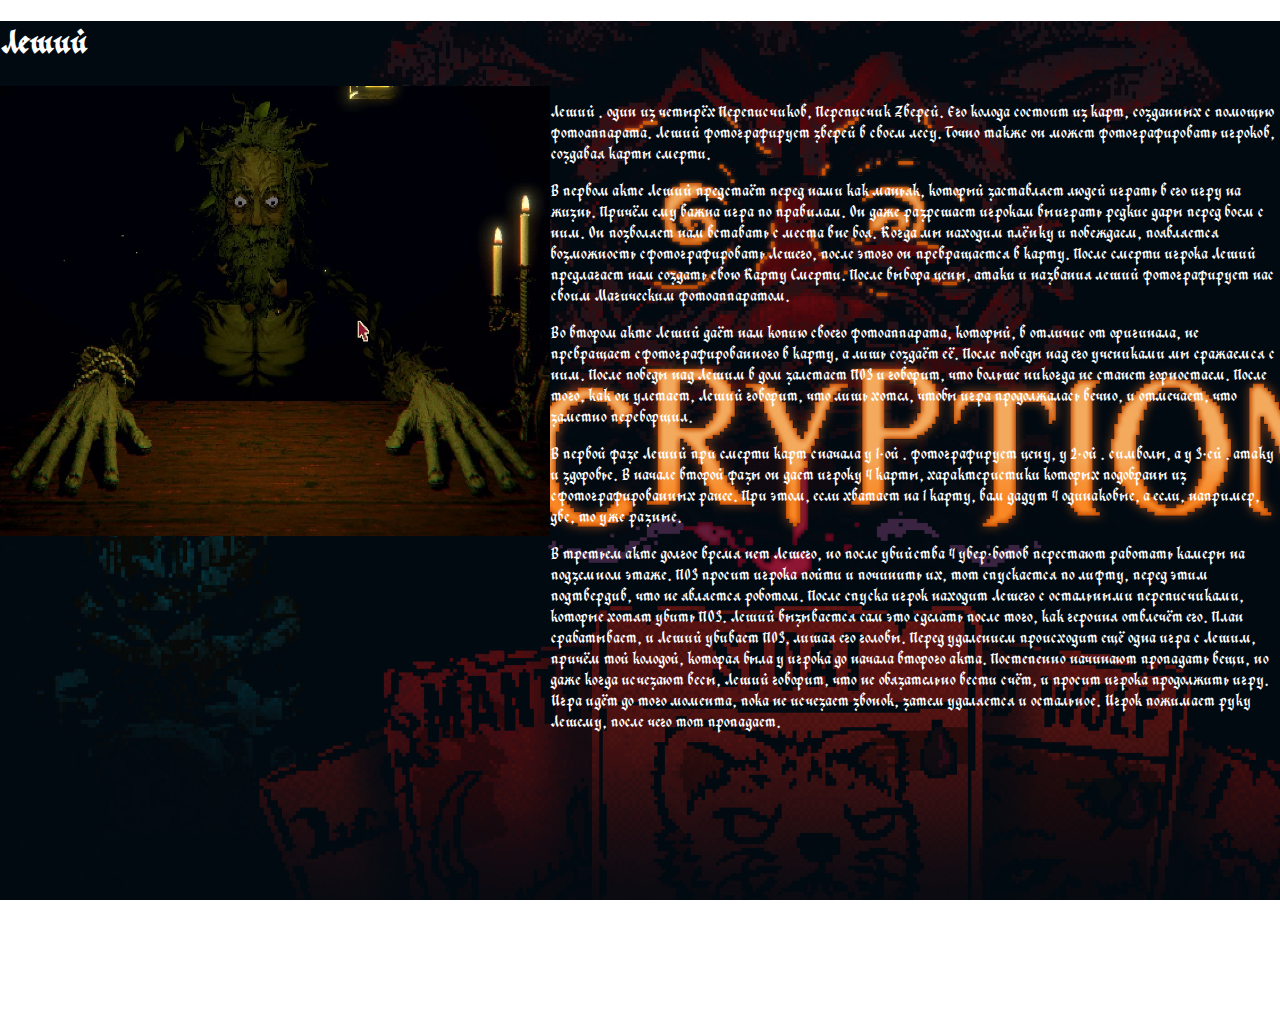
<file: L.html>
<!DOCTYPE html>
<html>
<head>
	<meta charset="utf-8">
	<meta name="viewport" content="width=device-width, initial-scale=1">
<title>Перепичик</title>	<link rel="stylesheet" type="text/css" href="18.css">
</head>
<body>
<div style="height: 1000px;
	background-size: cover;
	background-image: url(i.jpg);
	background-repeat: no-repeat;
	background-attachment: fixed;" class="GG">
	<h1 style="color:white;">Леший</h1>
	<div style="display: flex;">
	<img src="Л.webp" style="height:450px;width: 550px;">	
		<div>
		<p style="color:white;">Леший — один из четырёх Переписчиков, Переписчик Зверей. Его колода состоит из карт, созданных с помощью фотоаппарата: Леший фотографирует зверей в своем лесу. Точно также он может фотографировать игроков, создавая карты смерти.</p>
		<p style="color:white;">В первом акте Леший предстаёт перед нами как маньяк, который заставляет людей играть в его игру на жизнь. Причём ему важна игра по правилам. Он даже разрешает игрокам выиграть редкие дары перед боем с ним. Он позволяет нам вставать с места вне боя. Когда мы находим плёнку и побеждаем, появляется возможность сфотографировать Лешего, после этого он превращается в карту. После смерти игрока Леший предлагает нам создать свою Карту Смерти. После выбора цены, атаки и названия леший фотографирует нас своим Магическим фотоаппаратом.</p>
		<p style="color:white;">Во втором акте Леший даёт нам копию своего фотоаппарата, который, в отличие от оригинала, не превращает сфотографированного в карту, а лишь создаёт её. После победы над его учениками мы сражаемся с ним. После победы над Лешим в дом залетает П03 и говорит, что больше никогда не станет горностаем. После того, как он улетает, Леший говорит, что лишь хотел, чтобы игра продолжалась вечно, и отмечает, что заметно переборщил.</p>
		<p style="color:white;">В первой фазе Леший при смерти карт сначала у 1-ой — фотографирует цену, у 2-ой — символы, а у 3-ей — атаку и здоровье. В начале второй фазы он дает игроку 4 карты, характеристики которых подобраны из сфотографированных ранее. При этом, если хватает на 1 карту, вам дадут 4 одинаковые, а если, например, две, то уже разные.</p>
		<p style="color:white;">В третьем акте долгое время нет Лешего, но после убийства 4 убер-ботов перестают работать камеры на подземном этаже. П03 просит игрока пойти и починить их, тот спускается по лифту, перед этим подтвердив, что не является роботом. После спуска игрок находит Лешего с остальными переписчиками, которые хотят убить ПО3. Леший вызывается сам это сделать после того, как героиня отвлечёт его. План срабатывает, и Леший убивает П03, лишая его головы. Перед удалением происходит ещё одна игра с Лешим, причём той колодой, которая была у игрока до начала второго акта. Постепенно начинают пропадать вещи, но даже когда исчезают весы, Леший говорит, что не обязательно вести счёт, и просит игрока продолжить игру. Игра идёт до того момента, пока не исчезает звонок, затем удаляется и остальное. Игрок пожимает руку Лешему, после чего тот пропадает.</p>
		<p style="color:white;"></p>
		<p style="color:white;"></p>
		<p style="color:white;"></p>
		</div>
	</div>
</div>
</body></html>
</file>
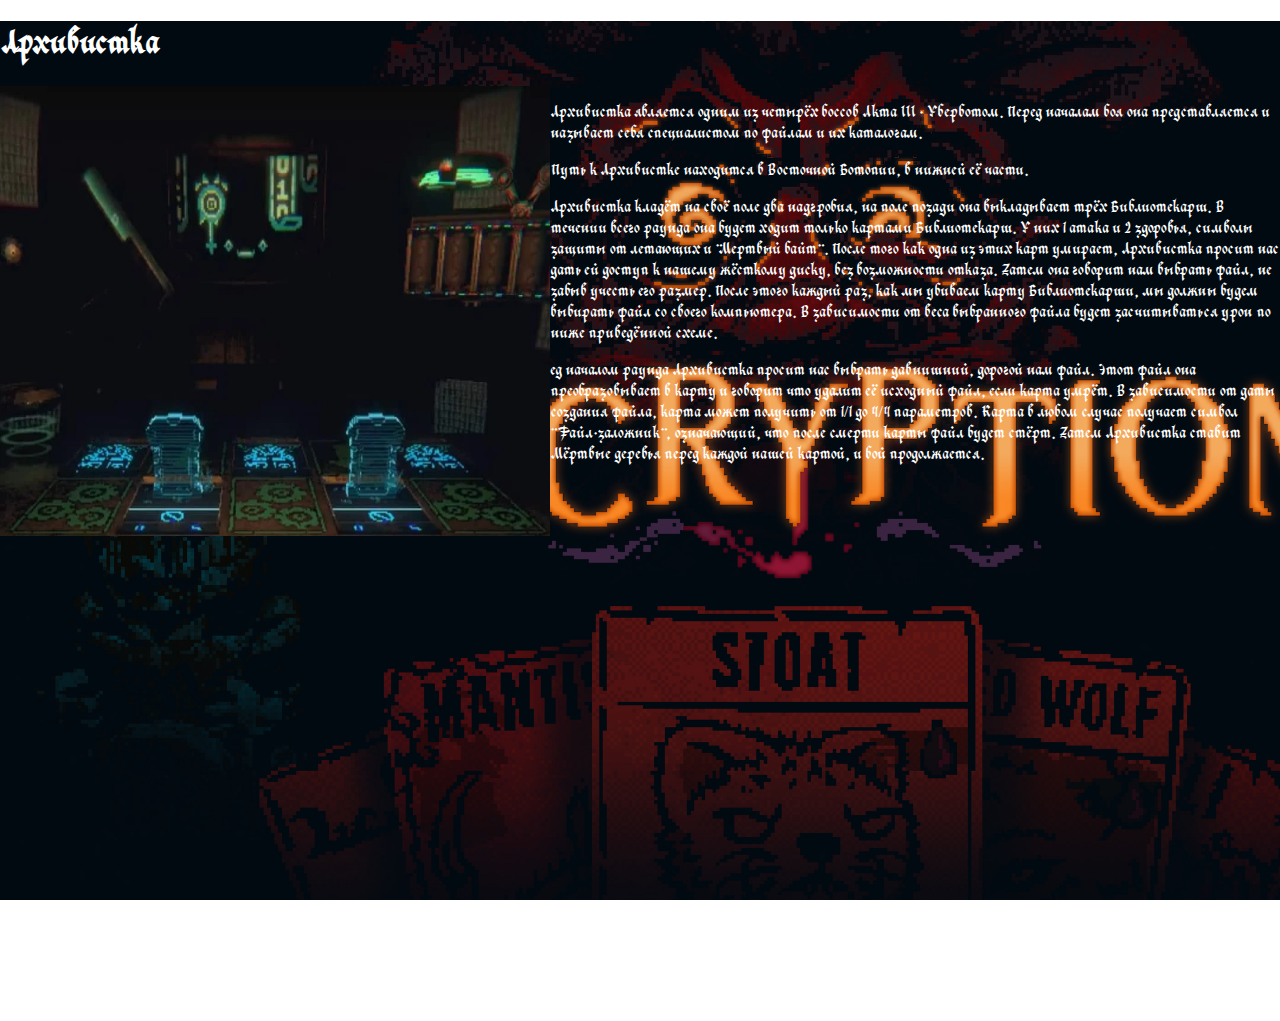
<file: O.html>
<!DOCTYPE html>
<html>
<head>
	<meta charset="utf-8">
	<meta name="viewport" content="width=device-width, initial-scale=1">
	<title>Боссы</title>
	<link rel="stylesheet" type="text/css" href="18.css">
</head>
<body>
<div style="height: 1000px;
	background-size: cover;
	background-image: url(i.jpg);
	background-repeat: no-repeat;
	background-attachment: fixed;" class="GG">
	<h1 style="color:white;">Архивистка</h1>
	<div style="display: flex;">
	<img src="О.webp" style="height:450px;width: 550px;">
	<div>
		<p style="color:white;">Архивистка является одним из четырёх боссов Акта III - Уберботом. Перед началам боя она представляется и называет себя специалистом по файлам и их каталогам.</p>
		<p style="color:white;">Путь к Архивистке находится в Восточной Ботопии, в нижней её части.</p>
		<p style="color:white;">Архивистка кладёт на своё поле два надгробия, на поле позади она выкладывает трёх Библиотекарш. В течении всего раунда она будет ходит только картами Библиотекарш. У них 1 атака и 2 здоровья, символы защиты от летающих и "Мертвый байт". После того как одна из этих карт умирает, Архивистка просит нас дать ей доступ к нашему жёсткому диску, без возможности отказа. Затем она говорит нам выбрать файл, не забыв учесть его размер. После этого каждый раз, как мы убиваем карту Библиотекарши, мы должны будем выбирать файл со своего компьютера. В зависимости от веса выбранного файла будет засчитываться урон по ниже приведённой схеме.</p>
		<p style="color:white;">ед началом раунда Архивистка просит нас выбрать давнишний, дорогой нам файл. Этот файл она преобразовывает в карту и говорит что удалит её исходный файл, если карта умрёт. В зависимости от даты создания файла, карта может получить от 1/1 до 4/4 параметров. Карта в любом случае получает символ "Файл-заложник", означающий, что после смерти карты файл будет стёрт. Затем Архивистка ставит Мёртвые деревья перед каждой нашей картой, и бой продолжается.</p>
		<p style="color:white;"></p>
		<p style="color:white;"></p>
		<p style="color:white;"></p>
	</div>
</div></div></body></html>
</file>
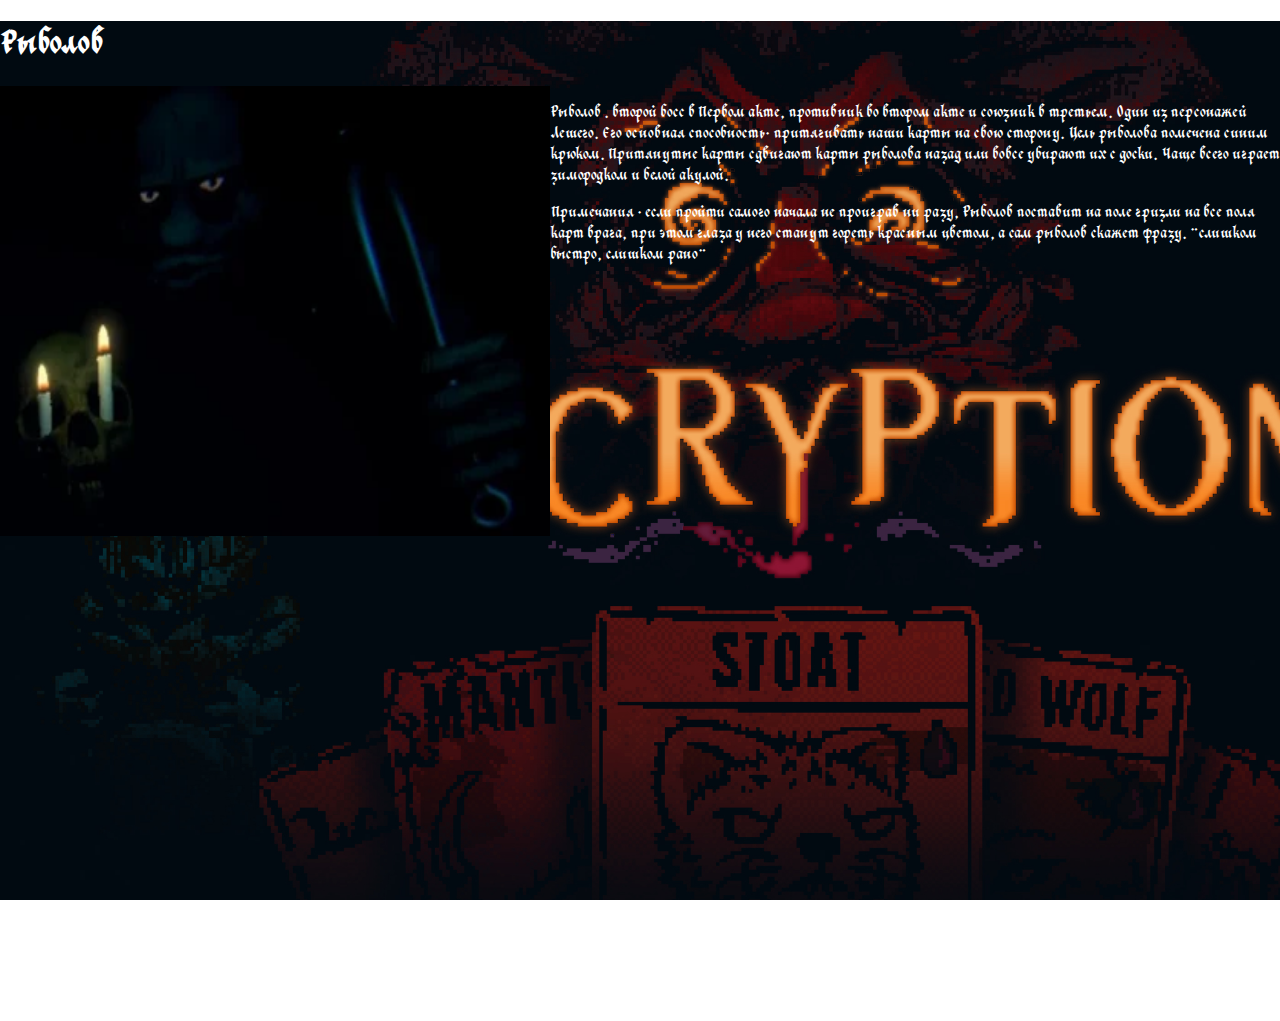
<file: Р.html>
<!DOCTYPE html>
<html>
<head>
	<meta charset="utf-8">
	<meta name="viewport" content="width=device-width, initial-scale=1">
	<title class="GG">Боссы</title>
	<link rel="stylesheet" type="text/css" href="18.css">
</head>
<body>
<div style="height: 1000px;
	background-size: cover;
	background-image: url(i.jpg);
	background-repeat: no-repeat;
	background-attachment: fixed;" class="GG">
	<h1 style="color:white;">Рыболов</h1>
	<div style="display: flex;">
		<img src="Р.webp" style="height:450px; width: 550px;">
	<div>
		<p style="color:white;">Рыболов — второй босс в Первом акте, противник во втором акте и союзник в третьем. Один из персонажей Лешего. Его основная способность- притягивать наши карты на свою сторону. Цель рыболова помечена синим крюком. Притянутые карты сдвигают карты рыболова назад или вовсе убирают их с доски. Чаще всего играет зимородком и белой акулой.</p>
		<p style="color:white;">Примечания - если пройти самого начала не проиграв ни разу, Рыболов поставит на поле гризли на все поля карт врага, при этом глаза у него станут гореть красным цветом, а сам рыболов скажет фразу: "слишком быстро, слишком рано"</p>
</div></div></div></body></html>
</file>
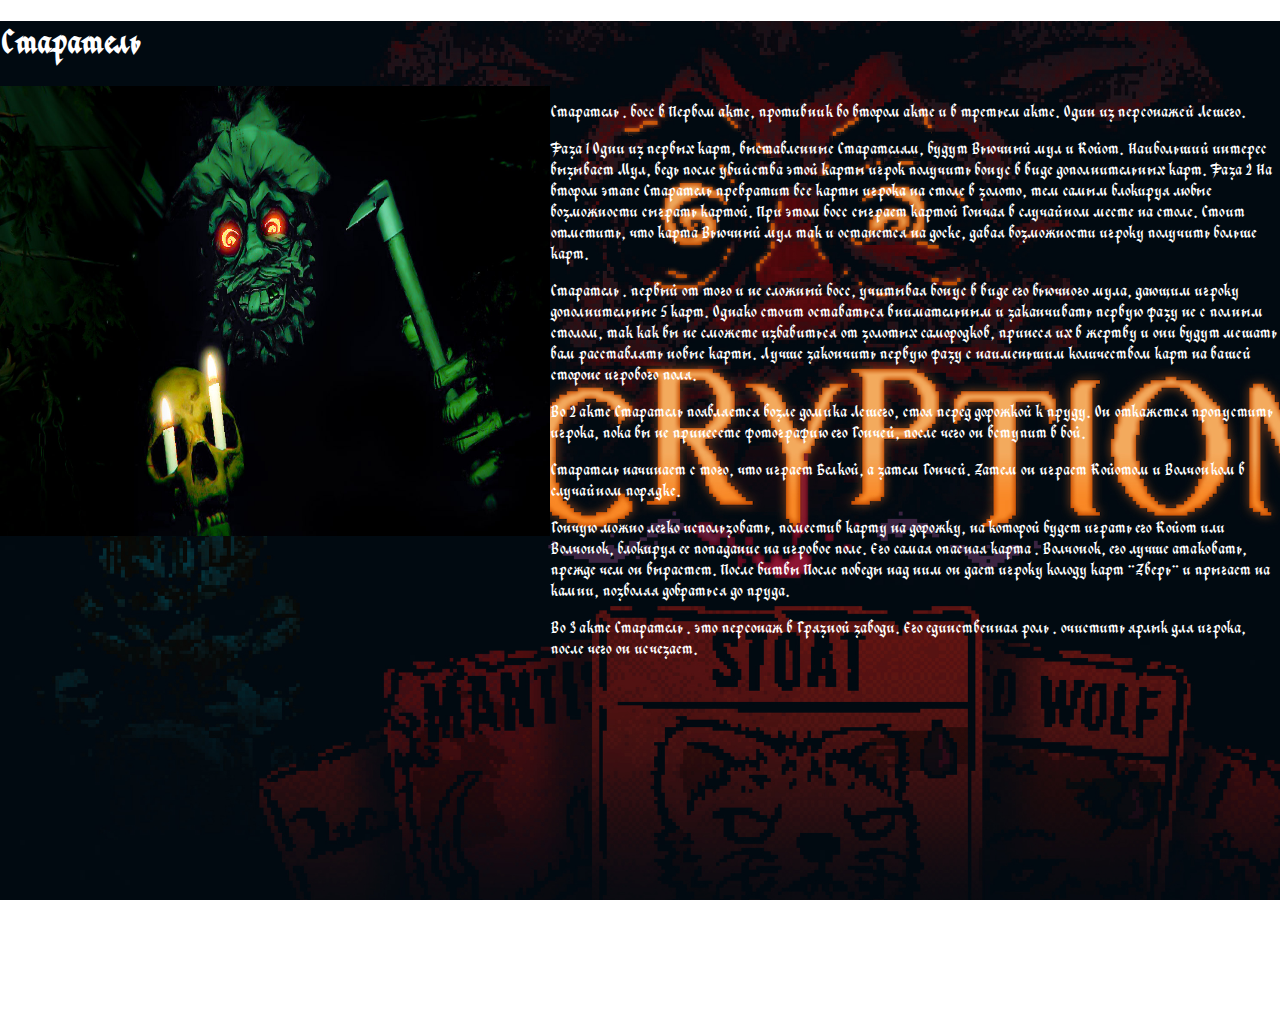
<file: С.html>
<!DOCTYPE html>
<html>
<head>
	<meta charset="utf-8">
	<meta name="viewport" content="width=device-width, initial-scale=1">
	<title>Боссы</title>
	<link rel="stylesheet" type="text/css" href="18.css">
</head>
<body>
<div style="height: 1000px;
	background-size: cover;
	background-image: url(i.jpg);
	background-repeat: no-repeat;
	background-attachment: fixed;" class="GG">
	<h1 style="color:white;">Cтаратель</h1>
	<div style="display: flex;">
	<img src="Ш.jpg" style="height:450px;width: 550px;">
	
	<div>
	<p style="color:white;">Старатель — босс в Первом акте, противник во втором акте и в третьем акте. Один из персонажей Лешего.</p>
	<p style="color:white;">Фаза 1

Одни из первых карт, выставленные Старателям, будут Вьючный мул и Койот. Наибольший интерес вызывает Мул, ведь после убийства этой карты игрок получить бонус в виде дополнительных карт.

Фаза 2
На втором этапе Старатель превратит все карты игрока на столе в золото, тем самым блокируя любые возможности сыграть картой. При этом босс сыграет картой Гончая в случайном месте на столе.

Стоит отметить, что карта Вьючный мул так и останется на доске, давая возможности игроку получить больше карт.

	</p>
	<p style="color:white;">Старатель — первый от того и не сложный босс, учитывая бонус в виде его вьючного мула, дающим игроку дополнительные 5 карт. Однако стоит оставаться внимательным и заканчивать первую фазу не с полным столом, так как вы не сможете избавиться от золотых самородков, принеся их в жертву и они будут мешать вам расставлять новые карты. Лучше закончить первую фазу с наименьшим количеством карт на вашей стороне игрового поля.</p>
	<p style="color:white;">Во 2 акте Старатель появляется возле домика Лешего, стоя перед дорожкой к пруду. Он откажется пропустить игрока, пока вы не принесете фотографию его Гончей, после чего он вступит в бой.
	</p>
	<p style="color:white;">Старатель начинает с того, что играет Белкой, а затем Гончей. Затем он играет Койотом и Волчонком в случайном порядке.</p>
	<p style="color:white;">Гончую можно легко использовать, поместив карту на дорожку, на которой будет играть его Койот или Волчонок, блокируя ее попадание на игровое поле. Его самая опасная карта — Волчонок, его лучше атаковать, прежде чем он вырастет.

	После битвы
	После победы над ним он дает игроку колоду карт «Зверь» и прыгает на камни, позволяя добраться до пруда.</p>
	<p style="color: white;">Во 3 акте Старатель — это персонаж в Грязной заводи. Его единственная роль — очистить ярлык для игрока, после чего он исчезает.</p>
	</div>
	</div>
</div></body></html>
</file>
<file: 18.css>
body{
	margin: 0;
}
.A{
	background: black;
	height: 100%;
	background-size: cover;
	background-image: url(i.jpg);
	background-repeat: no-repeat;
	background-attachment: fixed;

}

}
.B{
	height: 350px;
	

}
.I{
	width: 300px;
	margin-left: auto;
	margin-right: auto;
	
	
}
.IIIIII{
	margin-top: 35px;
	width: 300px;
	margin-left: auto;
	margin-right: auto;
}	
.II{
	height: 375px;
	width: 225px;
}
.c{
	color: #e77119;
	text-align: center;
}
.ah{
	margin-left: 200px;
	margin-top: 50px;
	color: #e77119;
	border: none;
	text-decoration: none;
}
.DD{
	display: flex;
	height: 375px;
	background:;
}
.III{
	height: 375px;
	width: 350px;
}
.IIII{
	height: 375px;
	width: 400px;
	margin-left:125px ;
}
.D{
	height: 50px;
	width: 75px;
	background: ;
	color:#e77119;
	margin-top: 325px;
	margin-left:  950px;
	border: none;
}
@font-face{ 
 src: url(Торт.otf);
 font-family: GG;
 }
 .GG{
 	font-family: GG;
 }
 .ml{
 	margin-left: 300px;
 }
 .mlh{
 	margin-left: 500ox;
 }
 .ahh{
 		color: #e77119;
	border: none;
	text-decoration: none;
 }
 .div{
 	width: 525px;
 	height: 10px;
 	margin-left: auto;;
 }
</file>
